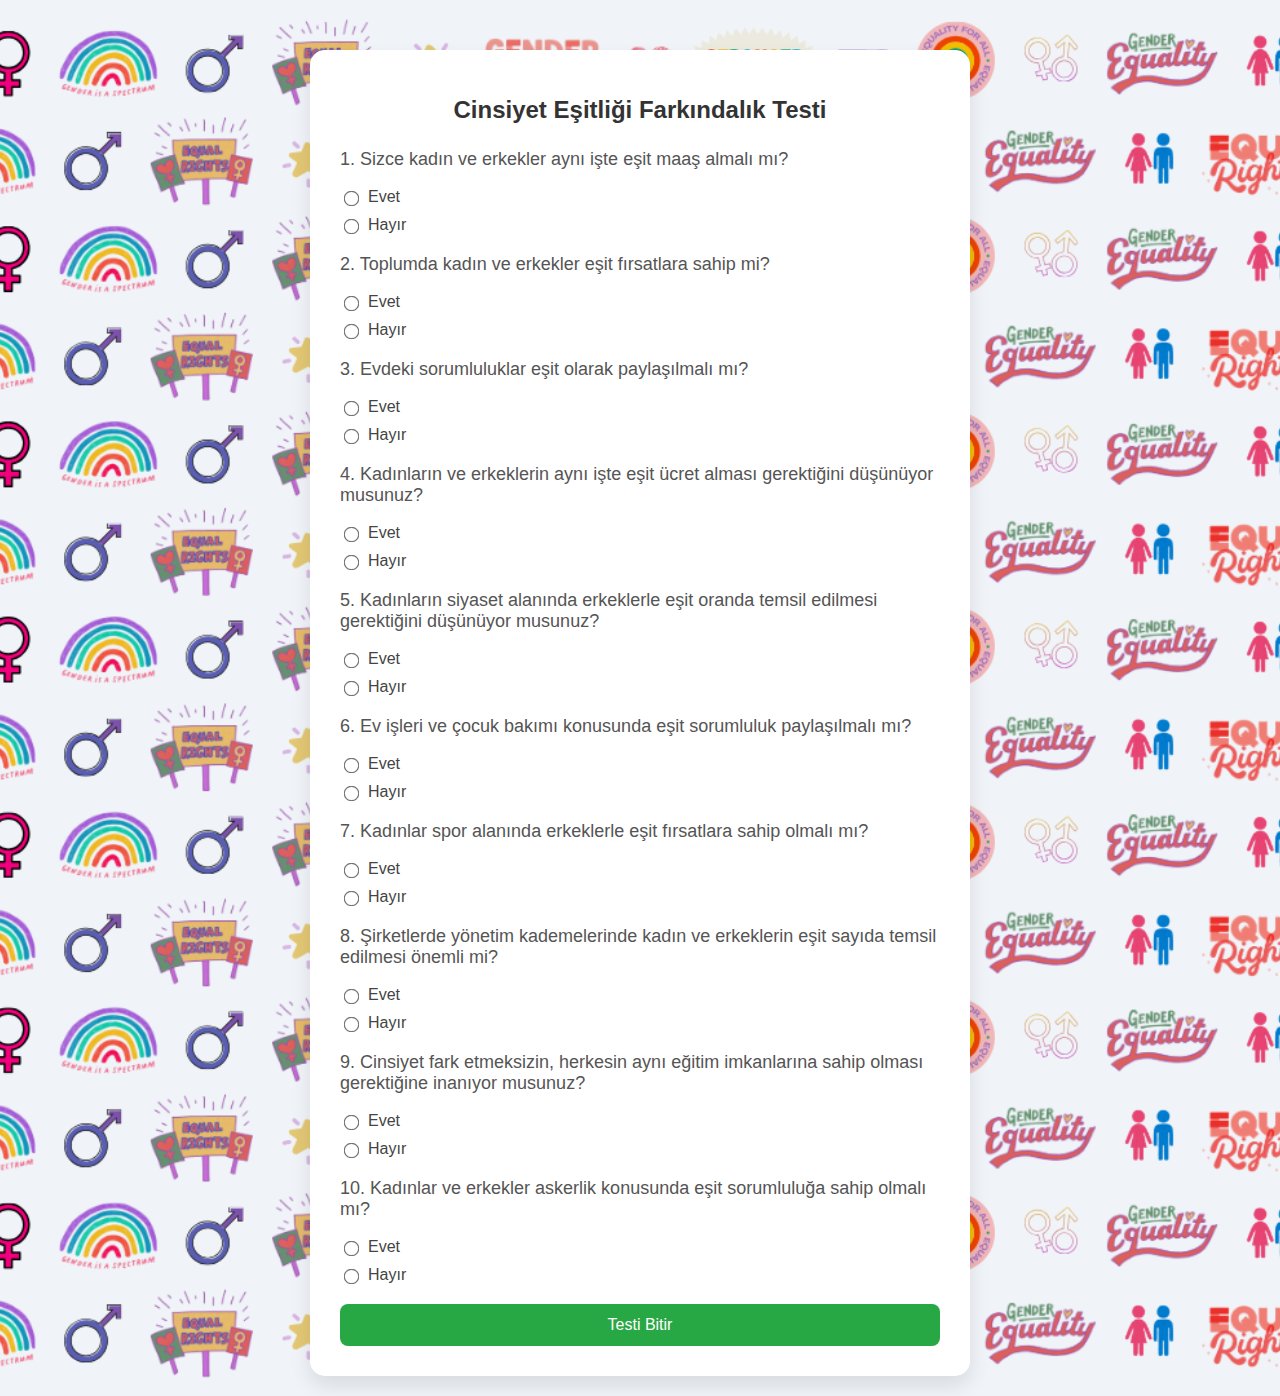
<file: Ford Otosan/cinsiyetesitligi/index.html>
<!DOCTYPE html>
<html lang="en">
<head>
    <meta charset="UTF-8">
    <meta name="viewport" content="width=device-width, initial-scale=1.0">
    <title>Eşitlik Testi</title>
    <link rel="stylesheet" href="style.css">
</head>
<body>
    <div class="quiz-container">
        <h1>Cinsiyet Eşitliği Farkındalık Testi</h1>
        <div id="quiz">
            <!-- Soru 1 -->
            <div class="question">
                <p>1. Sizce kadın ve erkekler aynı işte eşit maaş almalı mı?</p>
                <label><input type="radio" name="q1" value="1"> Evet</label>
                <label><input type="radio" name="q1" value="0"> Hayır</label>
            </div>
            <!-- Soru 2 -->
            <div class="question">
                <p>2. Toplumda kadın ve erkekler eşit fırsatlara sahip mi?</p>
                <label><input type="radio" name="q2" value="1"> Evet</label>
                <label><input type="radio" name="q2" value="0"> Hayır</label>
            </div>
            <!-- Soru 3 -->
            <div class="question">
                <p>3. Evdeki sorumluluklar eşit olarak paylaşılmalı mı?</p>
                <label><input type="radio" name="q3" value="1"> Evet</label>
                <label><input type="radio" name="q3" value="0"> Hayır</label>
            </div>
            <!-- Soru 4 -->
            <div class="question">
                <p>4. Kadınların ve erkeklerin aynı işte eşit ücret alması gerektiğini düşünüyor musunuz?</p>
                <label><input type="radio" name="q4" value="1"> Evet</label>
                <label><input type="radio" name="q4" value="0"> Hayır</label>
            </div>
            <!-- Soru 5 -->
            <div class="question">
                <p>5. Kadınların siyaset alanında erkeklerle eşit oranda temsil edilmesi gerektiğini düşünüyor musunuz?</p>
                <label><input type="radio" name="q5" value="1"> Evet</label>
                <label><input type="radio" name="q5" value="0"> Hayır</label>
            </div>
            <!-- Soru 6 -->
            <div class="question">
                <p>6. Ev işleri ve çocuk bakımı konusunda eşit sorumluluk paylaşılmalı mı?</p>
                <label><input type="radio" name="q6" value="1"> Evet</label>
                <label><input type="radio" name="q6" value="0"> Hayır</label>
            </div>
            <!-- Soru 7 -->
            <div class="question">
                <p>7. Kadınlar spor alanında erkeklerle eşit fırsatlara sahip olmalı mı?</p>
                <label><input type="radio" name="q7" value="1"> Evet</label>
                <label><input type="radio" name="q7" value="0"> Hayır</label>
            </div>
            <!-- Soru 8 -->
            <div class="question">
                <p>8. Şirketlerde yönetim kademelerinde kadın ve erkeklerin eşit sayıda temsil edilmesi önemli mi?</p>
                <label><input type="radio" name="q8" value="1"> Evet</label>
                <label><input type="radio" name="q8" value="0"> Hayır</label>
            </div>
            <!-- Soru 9 -->
            <div class="question">
                <p>9. Cinsiyet fark etmeksizin, herkesin aynı eğitim imkanlarına sahip olması gerektiğine inanıyor musunuz?</p>
                <label><input type="radio" name="q9" value="1"> Evet</label>
                <label><input type="radio" name="q9" value="0"> Hayır</label>
            </div>
            <!-- Soru 10 -->
            <div class="question">
                <p>10. Kadınlar ve erkekler askerlik konusunda eşit sorumluluğa sahip olmalı mı?</p>
                <label><input type="radio" name="q10" value="1"> Evet</label>
                <label><input type="radio" name="q10" value="0"> Hayır</label>
            </div>

            <button id="submit">Testi Bitir</button>
            <div id="result"></div>
        </div>
    </div>
    <script src="script.js"></script>
</body>
</html>
</file>
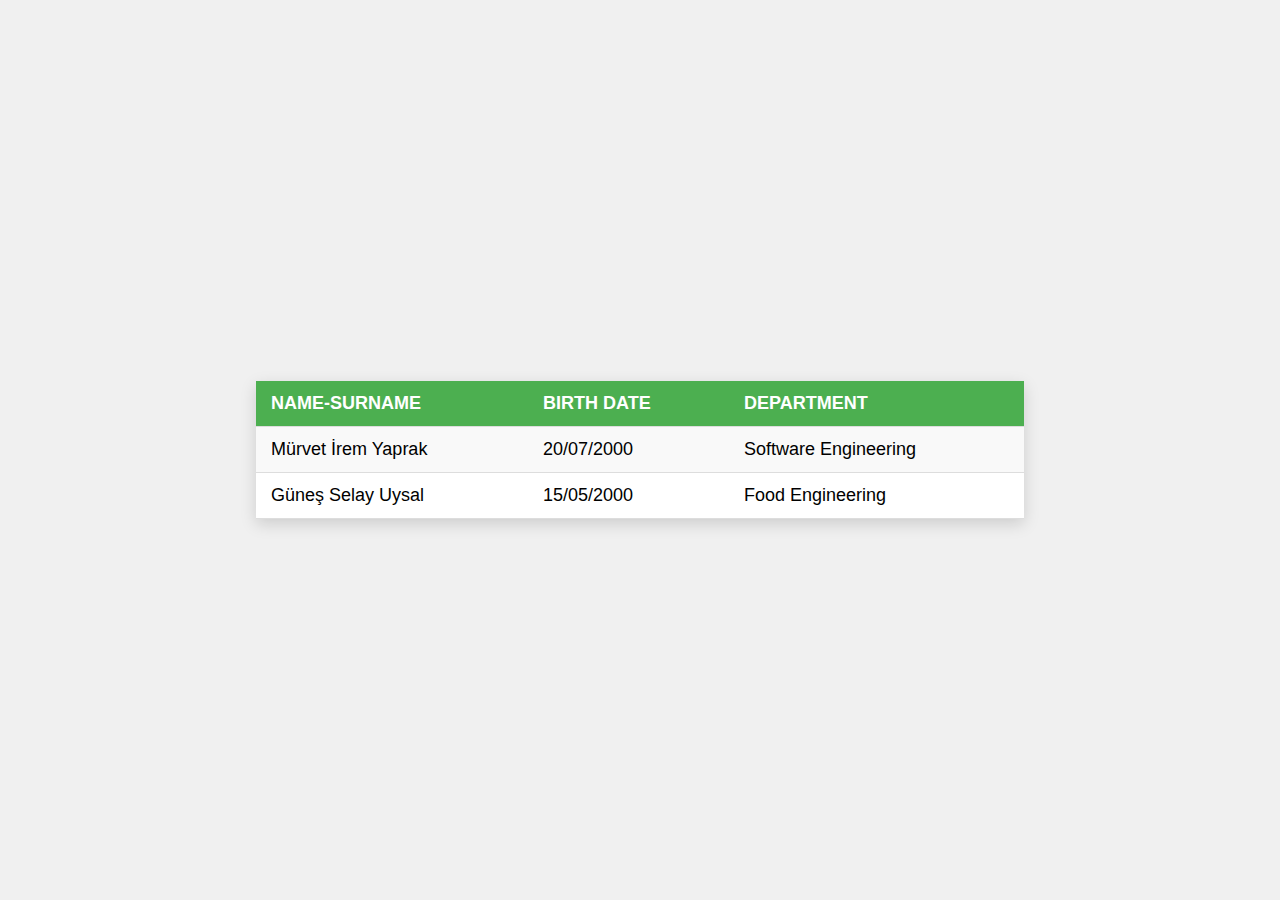
<file: Ford Otosan/table/index.html>
<!DOCTYPE html>
<html lang="en">
<head>
    <meta charset="UTF-8">
    <meta name="viewport" content="width=, initial-scale=1.0">
    <title>Document</title>
</head>
<style>
     body {
            font-family: Arial, sans-serif;
            background-color: #f0f0f0;
            display: flex;
            justify-content: center;
            align-items: center;
            height: 100vh;
            margin: 0;
        }

        table {
            width: 60%;
            border-collapse: collapse;
            margin: 25px 0;
            font-size: 18px;
            text-align: left;
            box-shadow: 0 5px 15px rgba(0, 0, 0, 0.15);
            background-color: white;
        }

        th, td {
            padding: 12px 15px;
            border-bottom: 1px solid #ddd;
        }

        th {
            background-color: #4CAF50;
            color: white;
            text-transform: uppercase;
        }

        tr:hover {
            background-color: #f1f1f1;
        }

        tr:nth-child(even) {
            background-color: #f9f9f9;
        }
</style>
<body>
    
    <table>
        <tr>
            <th>Name-Surname</th>
            <th>Birth Date</th>
            <th>Department</th>
        </tr>
        <tr>
            <td>Mürvet İrem Yaprak</td>
            <td>20/07/2000</td>
            <td>Software Engineering</td>
        </tr>
        <tr>
            <td>Güneş Selay Uysal</td>
            <td>15/05/2000</td>
            <td>Food Engineering</td>
        </tr>
    </table>

</body>
</html>
</file>
<file: Ford Otosan/cinsiyetesitligi/style.css>
body{
    font-family: 'Segoe UI', Tahoma, Geneva, Verdana, sans-serif;
    background-color: #f0f4f8;
    display: flex;
    justify-content: center;
    align-items: flex-start;
    min-height: 100vh;
    margin: 0;
    padding: 20px;
    overflow-y: auto;
    background-image: url(image/bg.png);
    background-size: cover; 
    background-position: center;
    background-blend-mode: multiply; 
}



.quiz-container {
    background-color: white;
    padding: 30px;
    border-radius: 15px;
    box-shadow: 0 10px 20px rgba(0, 0, 0, 0.1);
    max-width: 600px;
    width: 100%;
    text-align: left;
    margin-top: 30px;
    animation: fadeIn 0.7s ease-in-out;
    z-index: 1; 
}


h1 {
    color: #333;
    font-size: 24px;
    text-align: center;
    margin-bottom: 25px;
    font-weight: bold;
}


.question {
    margin-bottom: 20px;
}

.question p {
    font-size: 18px;
    color: #555;
}


label {
    display: flex;
    align-items: center;
    margin-bottom: 10px;
    font-size: 16px;
    color: #444;
}

input[type="radio"] {
    margin-right: 10px;
    accent-color: #007bff;
    transform: scale(1.2);
}


button {
    padding: 12px 20px;
    background-color: #28a745;
    color: white;
    border: none;
    border-radius: 8px;
    font-size: 16px;
    cursor: pointer;
    width: 100%;
    transition: background-color 0.3s ease;
}

button:hover {
    background-color: #218838;
}


#result {
    display: none; 
    margin-top: 20px;
    padding: 15px;
    border-radius: 8px;
    background-color: #f0f8ff;
    border: 2px solid #218838; 
    color: #218838; 
    font-size: 1.2em;
    text-align: center;
    font-weight: bold;
    box-shadow: 0 4px 6px rgba(0, 0, 0, 0.1); 
}

#result.show {
    display: block;
    animation: pop 0.5s ease;
}


@keyframes fadeIn {
    from {
        opacity: 0;
        transform: translateY(20px);
    }
    to {
        opacity: 1;
        transform: translateY(0);
    }
}

@keyframes pop {
    from {
        transform: scale(0.5);
        opacity: 0;
    }
    to {
        transform: scale(1);
        opacity: 1;
    }
}
</file>
